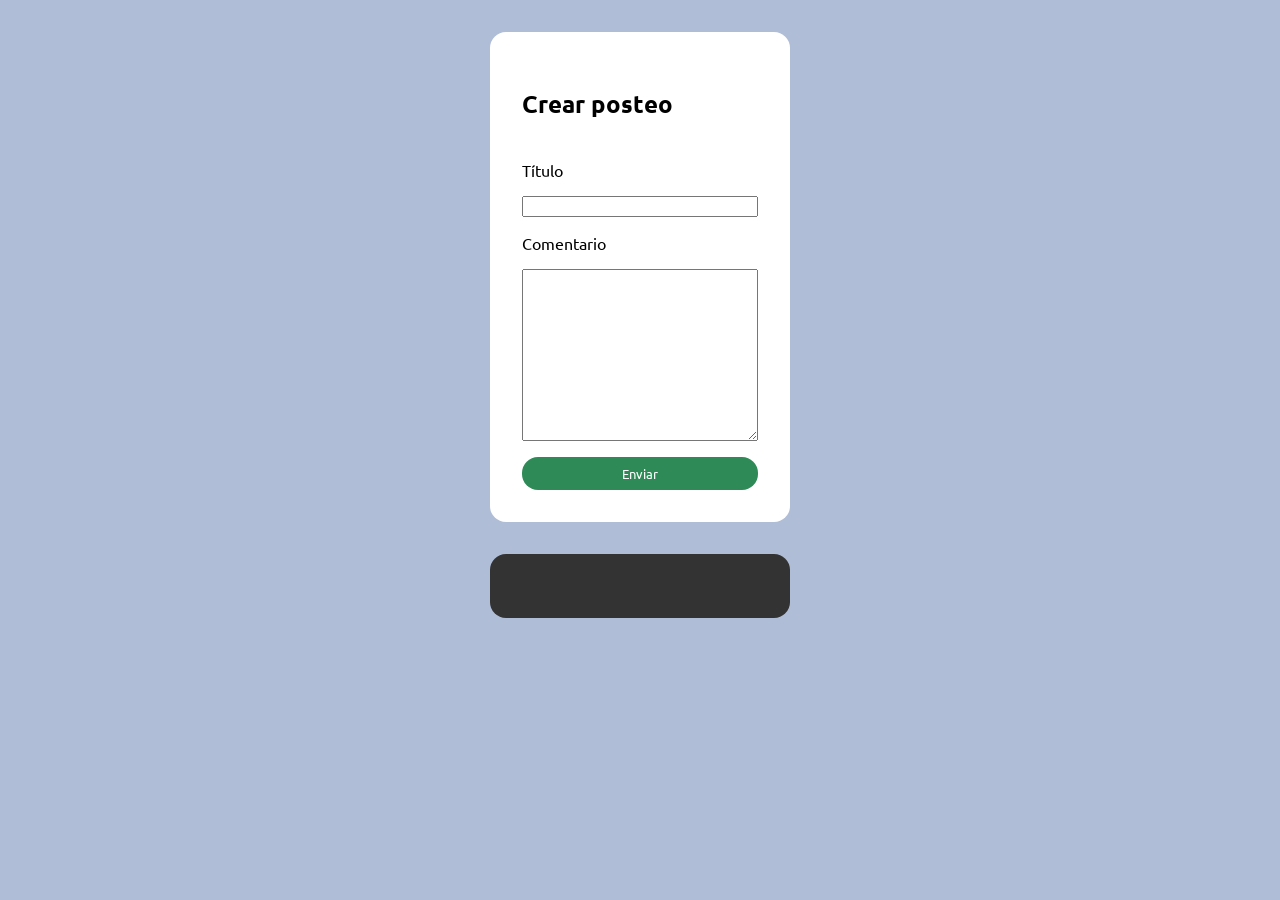
<file: post.html>
<!DOCTYPE html>
<html lang="en">

<head>
  <meta charset="UTF-8" />
  <meta http-equiv="X-UA-Compatible" content="IE=edge" />
  <meta name="viewport" content="width=device-width, initial-scale=1.0" />
  <title>Clase 24 - POST</title>
  <link rel="stylesheet" href="./css/styles.css" />
</head>

<body>
  <form>
    <h2>Crear posteo</h2>
    <label for="titulo">Título</label>
    <input type="text" name="titulo" id="titulo" />
    <label for="comentario">Comentario</label>
    <textarea name="comentario" id="comentario" cols="30" rows="10"></textarea>
    <button type="submit">Enviar</button>
  </form>

  <div class="respuesta"></div>

  <script src="./js/clase24.js"></script>
</body>

</html>
</file>
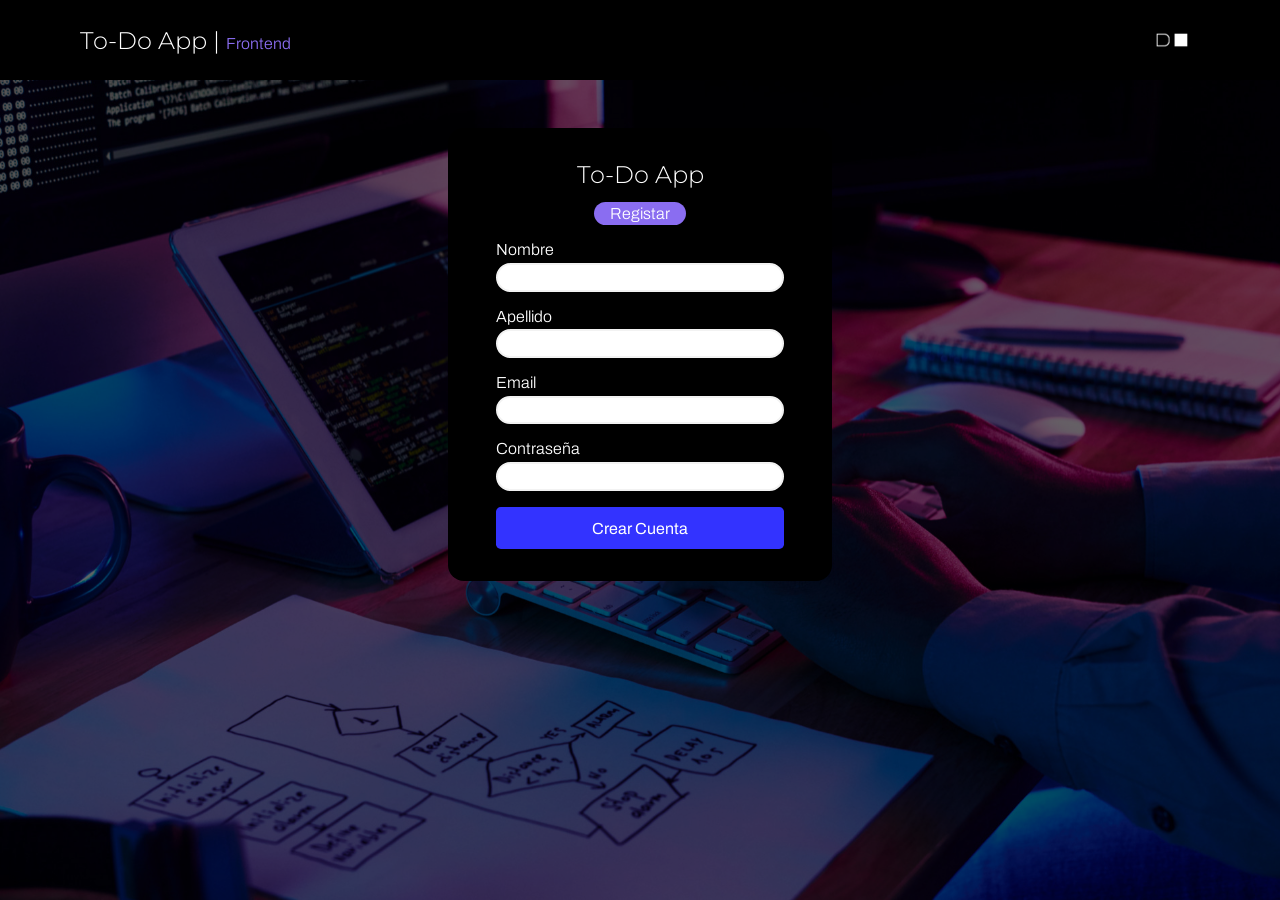
<file: user.html>
<!DOCTYPE html>
<html lang="es">

<head>
  <meta charset="UTF-8">
  <meta http-equiv="X-UA-Compatible" content="IE=edge">
  <meta name="viewport" content="width=device-width, initial-scale=1.0">
  <title>ToDo App</title>
  <link rel="icon" type="image/x-icon" href="./assets/Logo_Black.png">
  <meta name="description" content="Proyecto integrador | FRONTEND" />


  <!-- ---------------- estilos compartidos de login y signup ---------------- -->
  <link rel="stylesheet" href="./css/loginSignupStyles.css">


  <!-- ---------------------- logica aplicada en register -------------------- -->
  <script src="./js/mesa-de-trabajo.js"></script>

</head>

<body> <!--Cuerpo-->
  <header class="container">
    <nav>
      <h1>To-Do App | <span>Frontend</span></h1>
      <img src="./assets/Logo_White.png" alt="logo">
    </nav>
  </header>

  <div class="container">
    <form>
      <div class="form-header">
        <h2>To-Do App</h2>
        <p class="rounded">Registar</p>
      </div>

      <label>Nombre</label>
      <input id="inputNombre" type="text">

      <label>Apellido</label>
      <input id="inputApellido" type="text">

      <label>Email</label>
      <input id="inputEmail" type="text">

      <label>Contraseña</label>
      <input id="inputPassword" type="password">

      <button type="submit">Crear Cuenta</button>
    </form>

  </div>

</body>

</html>
</file>
<file: css/styles.css>
@import url("https://fonts.googleapis.com/css2?family=Ubuntu:wght@300;400;700&display=swap");

:root {
  --primary: #bc002e;
  --black: #080808;
  --app-grey: rgb(175, 189, 214);
}

* {
  padding: 0;
  margin: 0;
  box-sizing: border-box;
  font-family: "Ubuntu", sans-serif;
}
body {
  background-color: var(--app-grey);
  padding: 2em 0;
}
h2 {
  padding: 1em 0;
}
img {
  width: 100%;
}
main {
  margin: 0 auto;
  padding: 0 2em;
  max-width: 600px;
  display: flex;
  flex-direction: column;
  gap: 1em;
}

.mostrar {
  display: flex;
  justify-content: end;
}
.mostrar button {
  border: none;
  background-color: transparent;
  color: blue;
  font-size: 1rem;
  cursor: pointer;
}

.comentarios {
  display: flex;
  flex-direction: column;
  gap: 0.7em;
}

.comentario {
  background-color: #e5e5e5;
  padding: 0.5em 1em;
}

form {
  background-color: white;
  border-radius: 1rem;
  max-width: 300px;
  padding: 2rem;
  margin: 0 auto 2rem auto;
  display: flex;
  flex-direction: column;
  gap: 1rem;
}

button {
  background-color: seagreen;
  color: white;
  border: none;
  padding: 0.5rem 0;
  border-radius: 1rem;
}

.respuesta {
  background-color: rgb(51, 51, 51);
  color: white;
  border-radius: 1rem;
  max-width: 300px;
  padding: 2rem;
  margin: 0 auto 2rem auto;
  display: flex;
  flex-direction: column;
  gap: 0.5rem;
}
</file>
<file: css/loginSignupStyles.css>
@import url('./globalStyles.css');

body {
    background-image: url('../assets/wallpaper1.jpg');
    background-repeat: no-repeat;
    background-position: center;
    background-size: cover;
    /* capa sobre fondo */
    box-shadow: inset 0 0 0 1000px rgba(0, 0, 0, .6);

}

header {
    background-color: var(--negro);
    height: 5rem;
    margin-bottom: 3rem;
}

nav {
    padding: 1rem;
    height: 100%;
    display: flex;
    justify-content: space-between;
    align-items: center;
}

nav h1 span {
    font-weight: 300;
    font-size: 1rem;
    color: var(--lila);
}
nav img {
    display: block;
    height: 80%;
}

.container {
    padding: 0 5%;
}

form {
    background-color: var(--negro);
    max-width: 24rem;
    margin: 0 auto;
    padding: 2rem 3rem;
    border-radius: 1rem;
    display: flex;
    flex-direction: column;
}


.form-header {
    display: flex;
    flex-direction: column;
    align-items: center;
    margin-bottom: 1rem;
}

.form-header h2 {
    margin-bottom: .8rem;
}

.form-header p {
    background-color: var(--lila);
    padding: .2rem 1rem;
}

form label {
    margin-bottom: .3rem;
}

form input {
    border-radius: 100vh;
    margin-bottom: 1rem;
    padding: .3rem 1rem;
    border: 2px solid var(--app-grey);
}

form input:focus {
    outline: none;
    border: 2px solid var(--lila);
}

form button{
    background-color: var(--azul);
    color: white;
    padding: .8rem 0;
    border-radius: .3rem;
    font-size: 1rem;
    font-weight: 400;
}
form button:hover{
    background-color: var(--azul-hover);
}

.ingresarA {
    padding: 1rem 0;
    text-align: center;
}

.ingresarA a {
    color: var(--lila);
}
.ingresarA a:hover{
    color: var(--azul);
}
</file>
